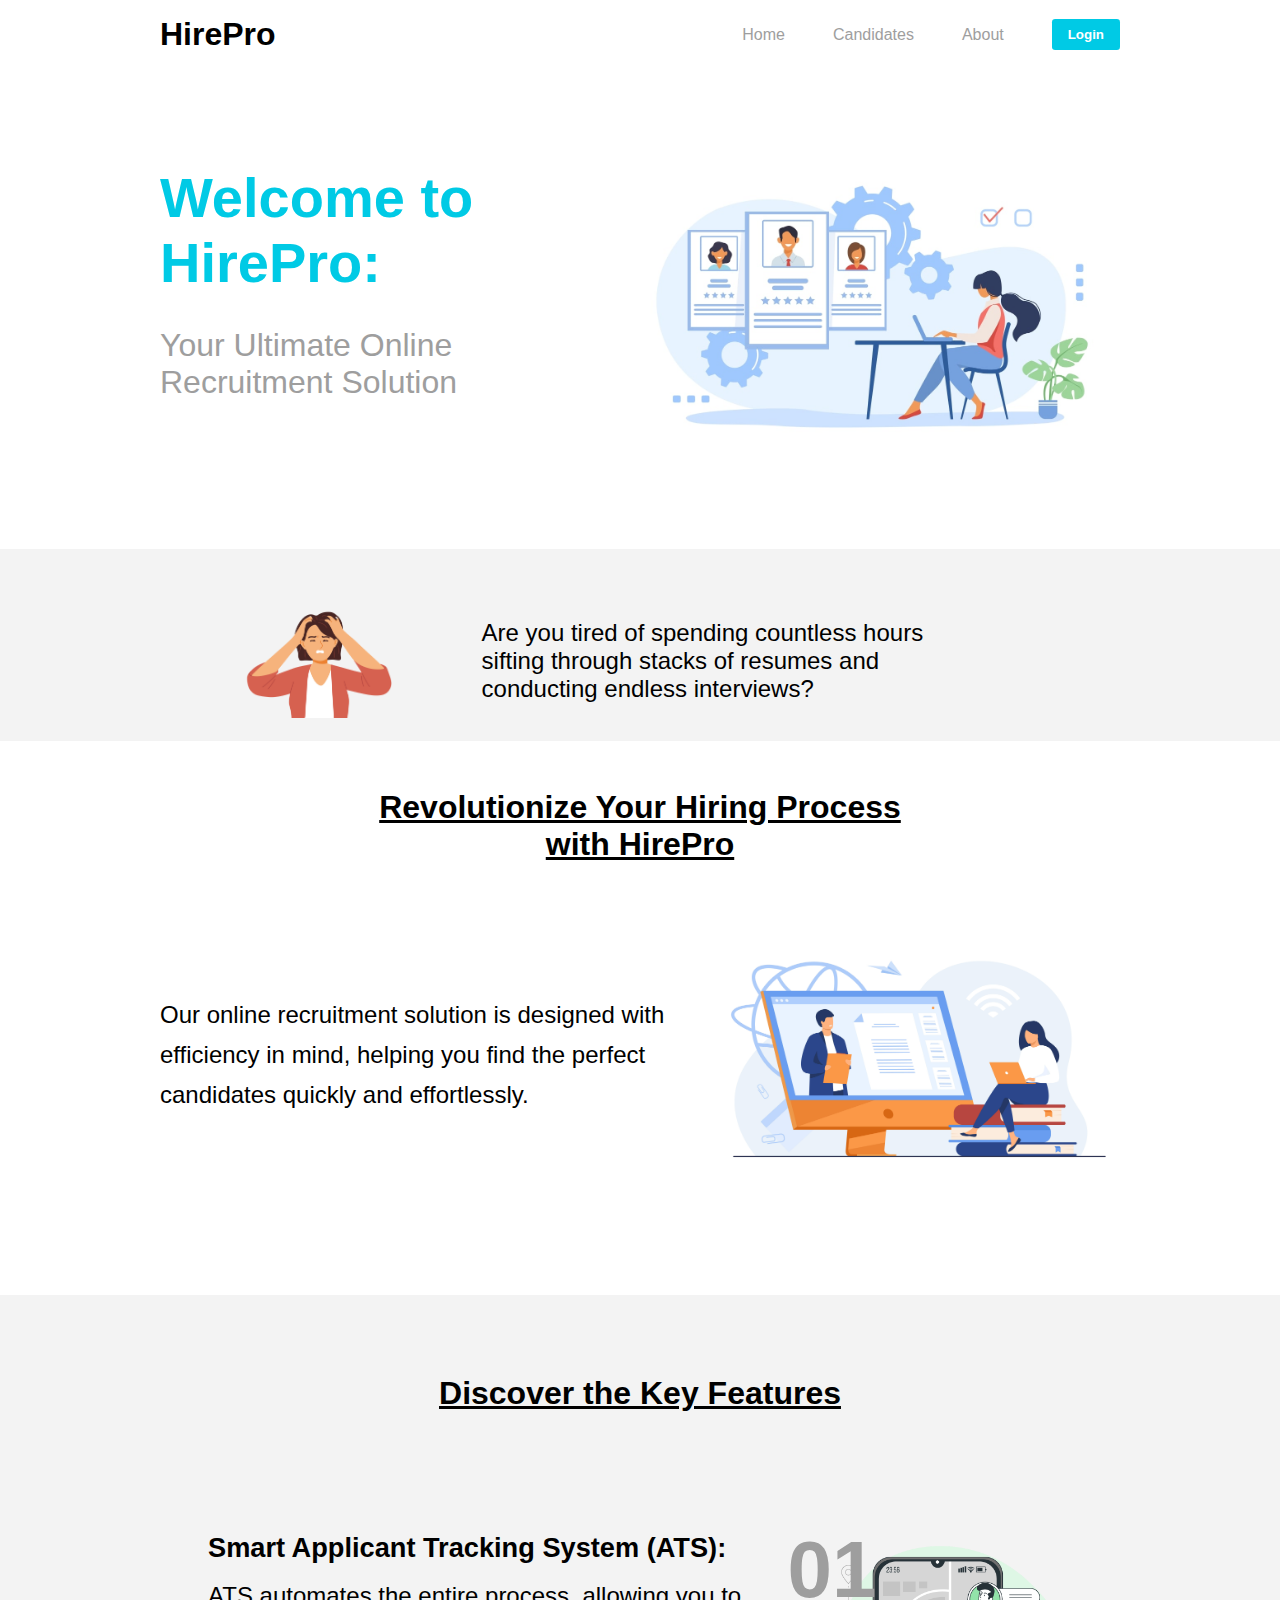
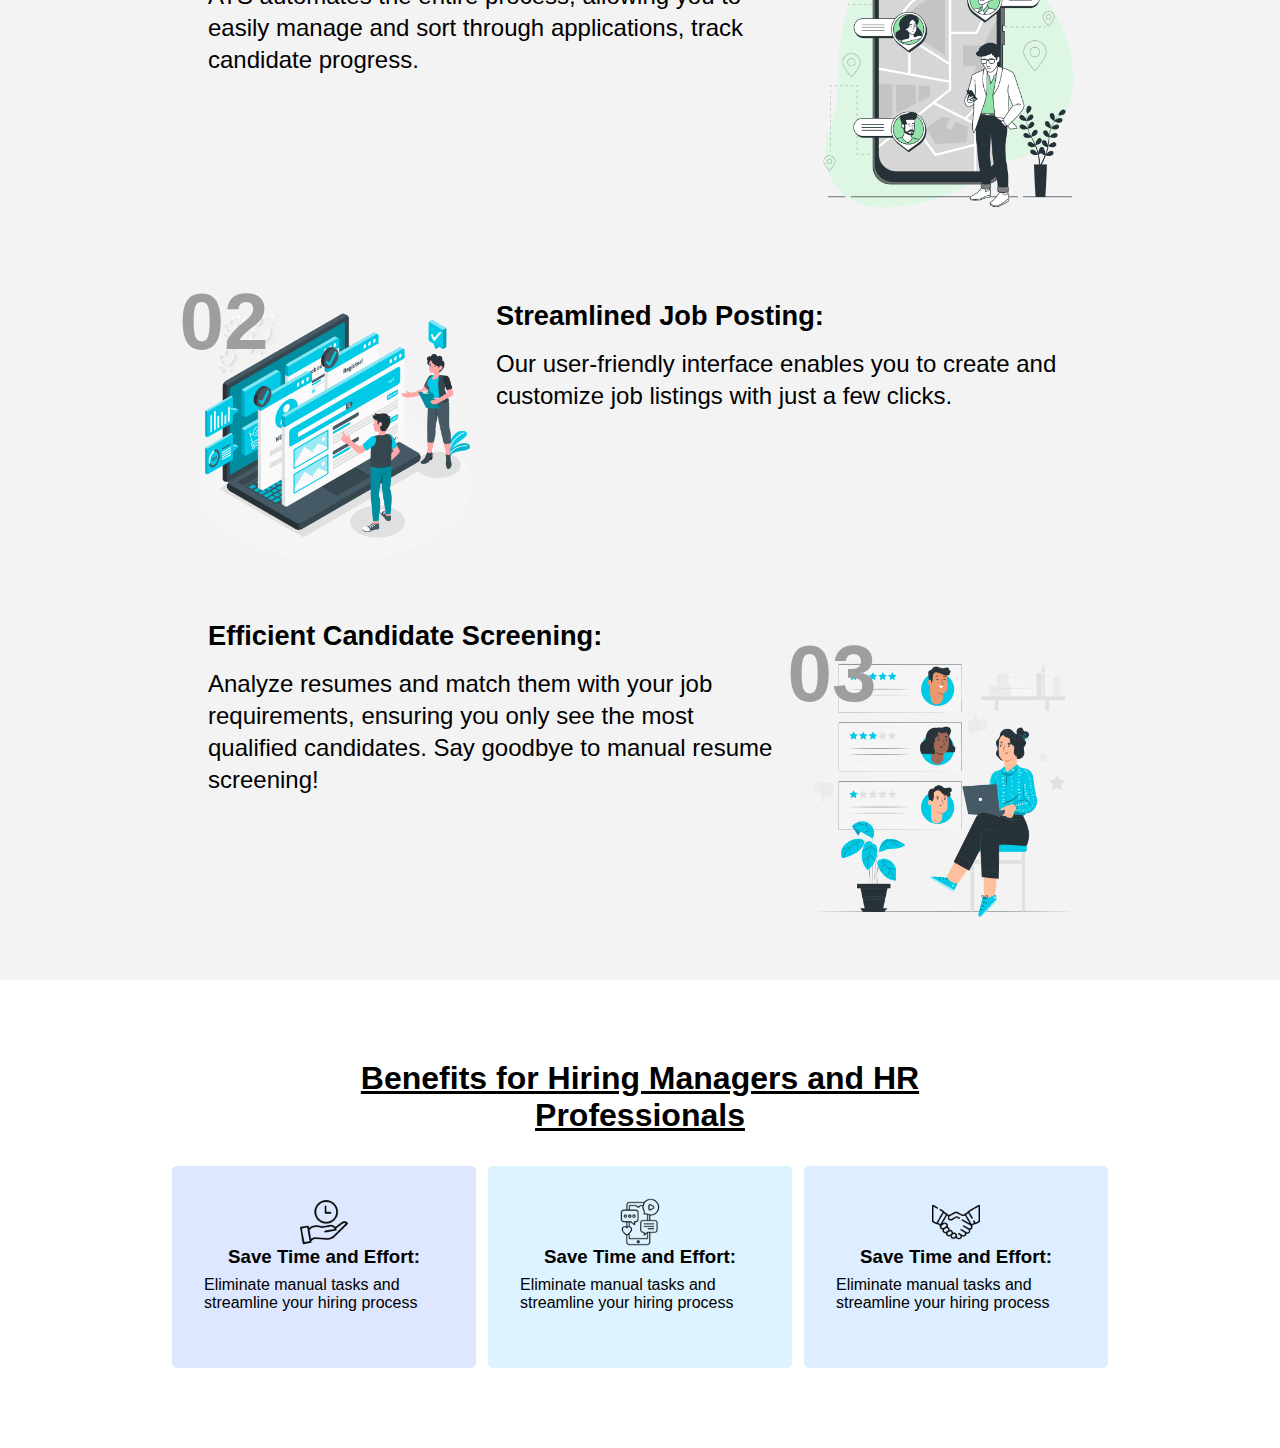
<file: index.html>
<!DOCTYPE html>
<html lang="en">

<head>
    <meta charset="UTF-8">
    <meta name="viewport" content="width=device-width, initial-scale=1.0">
    <title>HirePro</title>
    <link rel="stylesheet" href="index.css">
</head>

<body>
    <!-- nav bar -->
    <div class="nav-bar">
        <div class="logo">
            <h1>HirePro</h1>
        </div>
        <ul class="nav-items">
            <li><a href="./index.html">Home</a></li>
            <li><a href="./candidates.html">Candidates</a></li>
            <li><a href="http://">About</a></li>
            <li><a href="./login.html"><button class="login-btn">Login</button></a></li>
        </ul>
    </div>


    <!-- banner -->
    <div class="banner container flex">
        <div class="banner-title">
            <h1>Welcome to HirePro:</h1>
            <p>Your Ultimate Online Recruitment Solution</p>
        </div>
        <div class="banner-image">
        </div>
    </div>

    <!-- quote -->
    <div class="quote">
        <div class="quote-image"></div>
        <div class="quote-text">
            <p>Are you tired of spending countless hours sifting through stacks of resumes and conducting endless
                interviews? </p>
        </div>
    </div>

    <!-- revolution -->
    <div class="revolution-container">
        <h2 class="heading">Revolutionize Your Hiring Process with HirePro</h2>
        <div class="revolution-content">
            <p>Our online recruitment solution is designed with efficiency in mind, helping you find the perfect
                candidates quickly and effortlessly.</p>
            <div class="revolution-image"></div>
        </div>
    </div>

    <!-- Features -->
    <div class="Features-container">
        <h2 class="heading">Discover the Key Features</h2>
        <div class="Features-card">
            <div class="card-content">
                <h3>Smart Applicant Tracking System (ATS):</h3>
                <p>ATS automates the entire process, allowing you to easily manage and sort through applications, track
                    candidate progress.</p>
            </div>
            <div class="card-image-container">
                <h1>01</h1>
                <img class="card-image" src="./images/Location tracking-bro.png" alt="">
            </div>
        </div>
        <div class="Features-card">
            <div class="card-image-container">
                <h1>02</h1>
                <img class="card-image" src="./images/Usability testing-amico.png" alt="">
            </div>
            <div class="card-content">
                <h3>Streamlined Job Posting:</h3>
                <p>Our user-friendly interface enables you to create and customize job listings with just a few clicks.
                </p>
            </div>
        </div>
        <div class="Features-card">
            <div class="card-content">
                <h3>Efficient Candidate Screening:</h3>
                <p>Analyze resumes and match them with your job requirements, ensuring you only see the most qualified
                    candidates. Say goodbye to manual resume screening!</p>
            </div>
            <div class="card-image-container">
                <h1>03</h1>
                <img class="card-image" src="./images/Online Review-pana.png" alt="">
            </div>
        </div>
    </div>
    <!-- Benifits -->
    <div class="benifits">
        <h2 class="heading">Benefits for Hiring Managers and HR Professionals</h2>
        <div class="benifits-card-container">
            <div class="benifit-card card1">
                <img class="benifit-icon" src="./images/save-time.png" alt="">
                <h3>Save Time and Effort:</h3>
                <p>Eliminate manual tasks and streamline your hiring process</p>
            </div>
            <div class="benifit-card card2">
                <img class="benifit-icon" src="./images/social-web.png" alt="">
                <h3>Save Time and Effort:</h3>
                <p>Eliminate manual tasks and streamline your hiring process</p>
            </div>
            <div class="benifit-card card3">
                <img class="benifit-icon" src="./images/deal.png" alt="">
                <h3>Save Time and Effort:</h3>
                <p>Eliminate manual tasks and streamline your hiring process</p>
            </div>
        </div>
    </div>
</body>

</html>
</file>
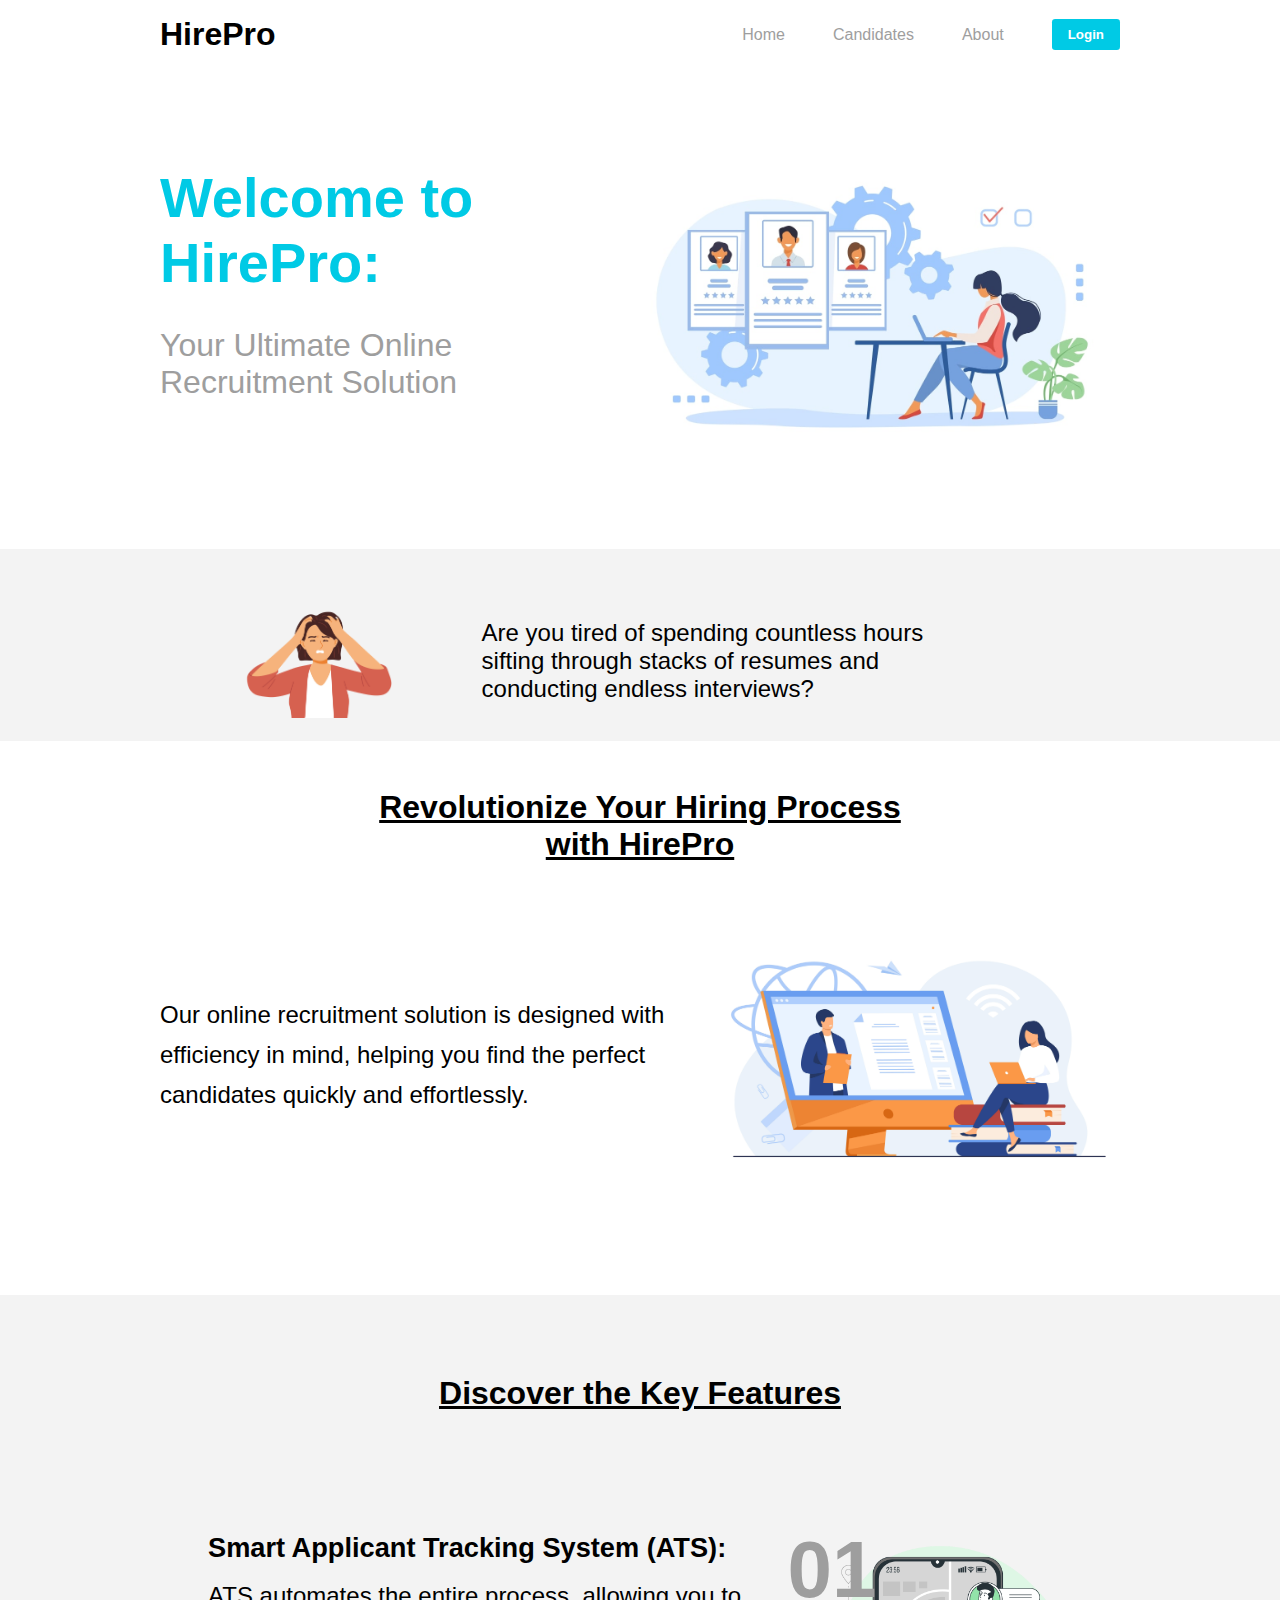
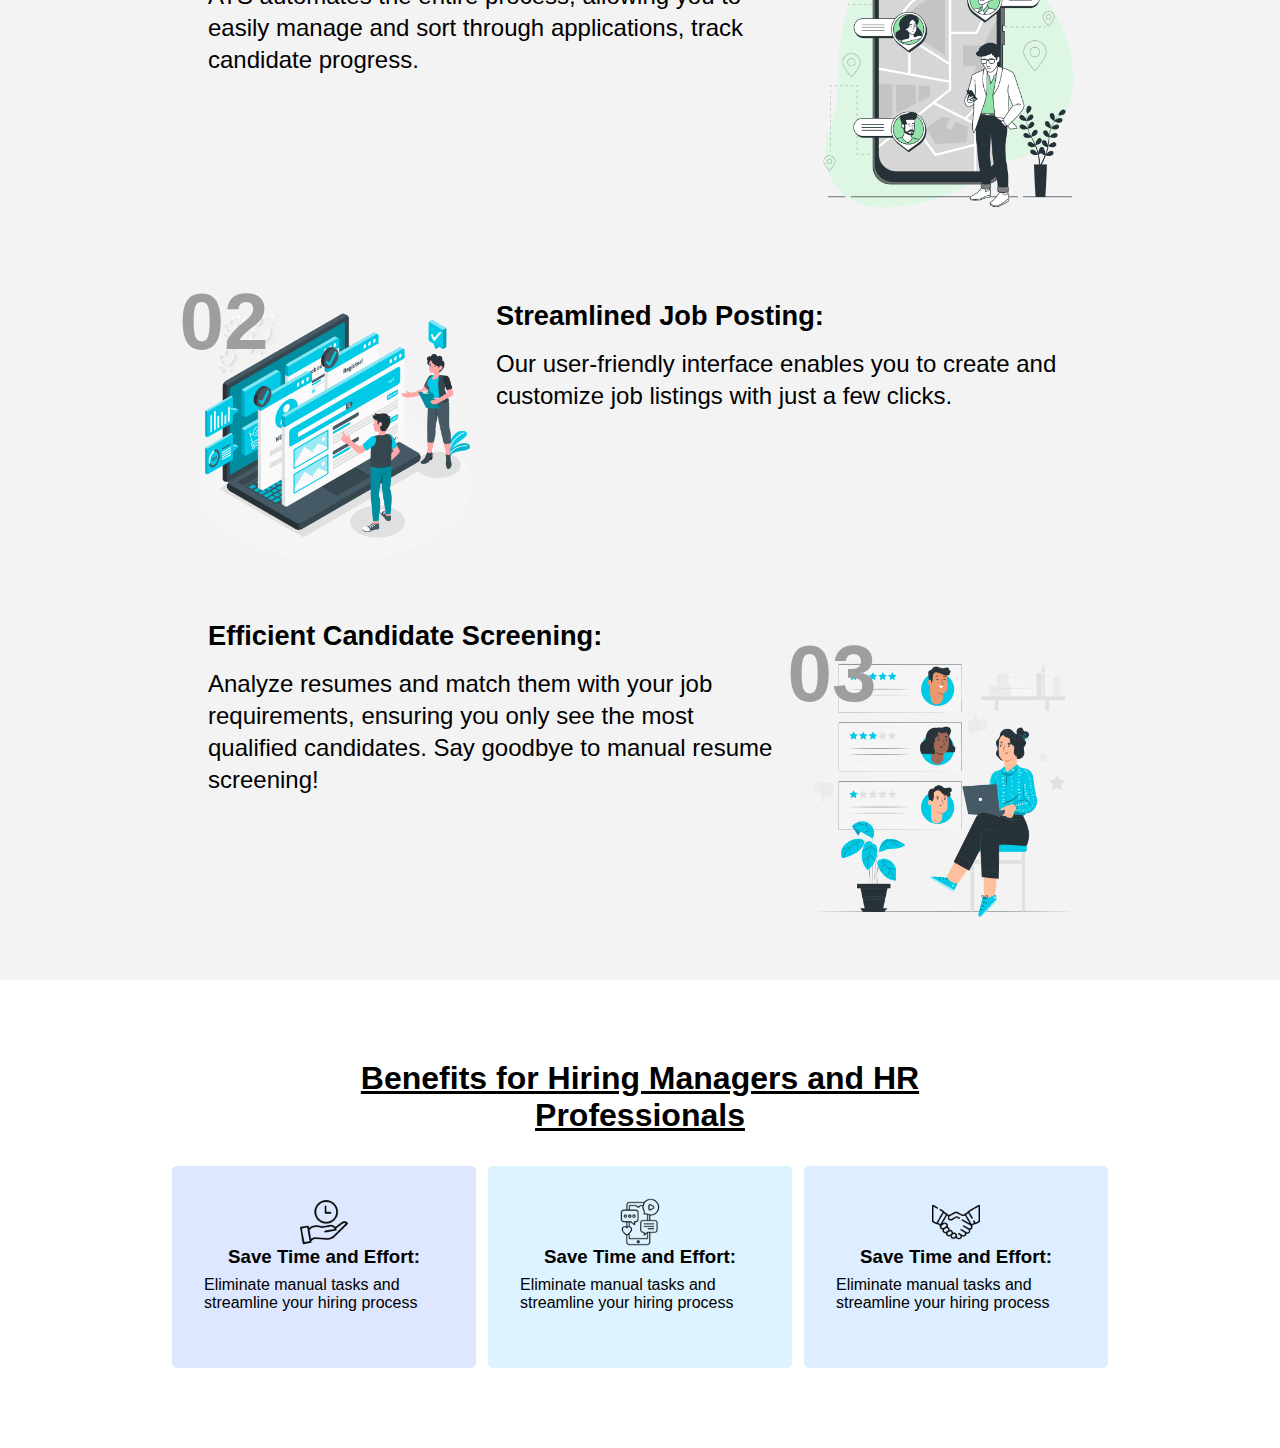
<file: src/index.html>
<!DOCTYPE html>
<html lang="en">

<head>
    <meta charset="UTF-8">
    <meta name="viewport" content="width=device-width, initial-scale=1.0">
    <title>HirePro</title>
    <link rel="stylesheet" href="index.css">
</head>

<body>
    <!-- nav bar -->
    <div class="nav-bar">
        <div class="logo">
            <h1>HirePro</h1>
        </div>
        <ul class="nav-items">
            <li><a href="./index.html">Home</a></li>
            <li><a href="./candidates.html">Candidates</a></li>
            <li><a href="http://">About</a></li>
            <li><a href="./login.html"><button class="login-btn">Login</button></a></li>
        </ul>
    </div>


    <!-- banner -->
    <div class="banner container flex">
        <div class="banner-title">
            <h1>Welcome to HirePro:</h1>
            <p>Your Ultimate Online Recruitment Solution</p>
        </div>
        <div class="banner-image">
        </div>
    </div>

    <!-- quote -->
    <div class="quote">
        <div class="quote-image"></div>
        <div class="quote-text">
            <p>Are you tired of spending countless hours sifting through stacks of resumes and conducting endless
                interviews? </p>
        </div>
    </div>

    <!-- revolution -->
    <div class="revolution-container">
        <h2 class="heading">Revolutionize Your Hiring Process with HirePro</h2>
        <div class="revolution-content">
            <p>Our online recruitment solution is designed with efficiency in mind, helping you find the perfect
                candidates quickly and effortlessly.</p>
            <div class="revolution-image"></div>
        </div>
    </div>

    <!-- Features -->
    <div class="Features-container">
        <h2 class="heading">Discover the Key Features</h2>
        <div class="Features-card">
            <div class="card-content">
                <h3>Smart Applicant Tracking System (ATS):</h3>
                <p>ATS automates the entire process, allowing you to easily manage and sort through applications, track
                    candidate progress.</p>
            </div>
            <div class="card-image-container">
                <h1>01</h1>
                <img class="card-image" src="../images/Location tracking-bro.png" alt="">
            </div>
        </div>
        <div class="Features-card">
            <div class="card-image-container">
                <h1>02</h1>
                <img class="card-image" src="../images/Usability testing-amico.png" alt="">
            </div>
            <div class="card-content">
                <h3>Streamlined Job Posting:</h3>
                <p>Our user-friendly interface enables you to create and customize job listings with just a few clicks.
                </p>
            </div>
        </div>
        <div class="Features-card">
            <div class="card-content">
                <h3>Efficient Candidate Screening:</h3>
                <p>Analyze resumes and match them with your job requirements, ensuring you only see the most qualified
                    candidates. Say goodbye to manual resume screening!</p>
            </div>
            <div class="card-image-container">
                <h1>03</h1>
                <img class="card-image" src="../images/Online Review-pana.png" alt="">
            </div>
        </div>
    </div>
    <!-- Benifits -->
    <div class="benifits">
        <h2 class="heading">Benefits for Hiring Managers and HR Professionals</h2>
        <div class="benifits-card-container">
            <div class="benifit-card card1">
                <img class="benifit-icon" src="../images/save-time.png" alt="">
                <h3>Save Time and Effort:</h3>
                <p>Eliminate manual tasks and streamline your hiring process</p>
            </div>
            <div class="benifit-card card2">
                <img class="benifit-icon" src="../images/social-web.png" alt="">
                <h3>Save Time and Effort:</h3>
                <p>Eliminate manual tasks and streamline your hiring process</p>
            </div>
            <div class="benifit-card card3">
                <img class="benifit-icon" src="../images/deal.png" alt="">
                <h3>Save Time and Effort:</h3>
                <p>Eliminate manual tasks and streamline your hiring process</p>
            </div>
        </div>
    </div>
</body>

</html>
</file>
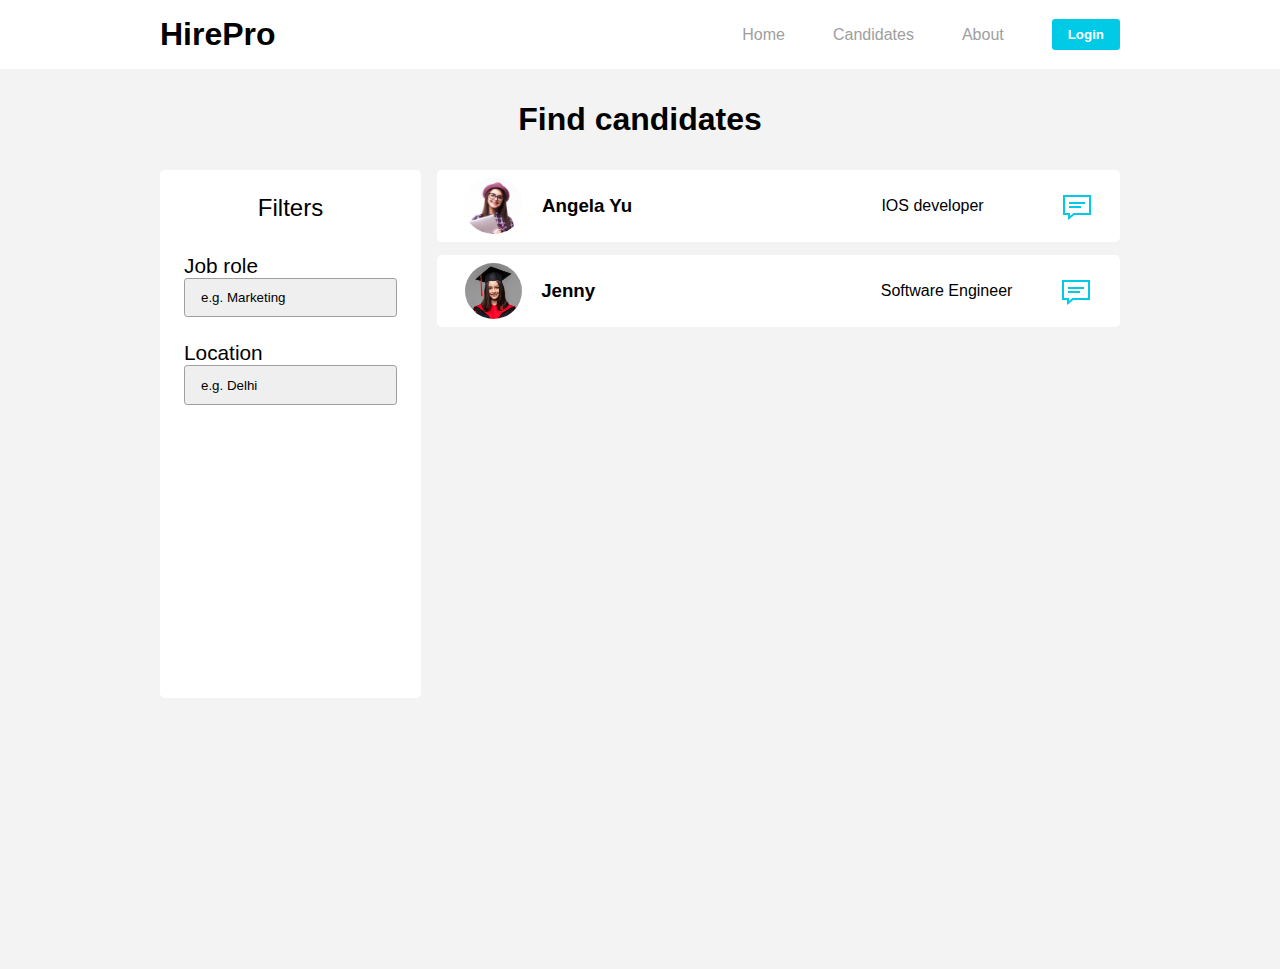
<file: candidates.html>
<!DOCTYPE html>
<html lang="en">

<head>
    <meta charset="UTF-8">
    <meta name="viewport" content="width=device-width, initial-scale=1.0">
    <title>Candidates</title>
    <link rel="stylesheet" href="index.css">
    <link rel="stylesheet" href="candidates.css">
</head>

<body>
    <!-- nav bar -->
    <div class="nav-bar">
        <div class="logo">
            <h1>HirePro</h1>
        </div>
        <ul class="nav-items">
            <li><a href="./index.html">Home</a></li>
            <li><a href="./candidates.html">Candidates</a></li>
            <li><a href="">About</a></li>
            <li><a href="./login.html"><button class="login-btn">Login</button></a></li>
        </ul>
    </div>

    <div class="candi-container">
        <h1 class="candi-heding ">Find candidates</h1>
        <div>
            <div class="filters">
                <h2>Filters</h2>
                <label for="job-role">Job role</label>
                <select>
                    <option value="" disabled selected hidden>e.g. Marketing</option>
                    <option value="">Frontend developer</option>
                    <option value="">Backend developer</option>
                    <option value="">DBA</option>
                    <option value="">QA-Manual</option>
                    <option value="">IOS developer</option>

                </select>
                <label for="location">Location</label>
                <select>
                    <option value="" disabled selected hidden>e.g. Delhi</option>
                    <option value="Andhra Pradesh">Andhra Pradesh</option>
                    <option value="Andaman and Nicobar Islands">Andaman and Nicobar Islands</option>
                    <option value="Arunachal Pradesh">Arunachal Pradesh</option>
                    <option value="Assam">Assam</option>
                    <option value="Bihar">Bihar</option>
                    <option value="Chandigarh">Chandigarh</option>
                    <option value="Chhattisgarh">Chhattisgarh</option>
                    <option value="Dadar and Nagar Haveli">Dadar and Nagar Haveli</option>
                    <option value="Daman and Diu">Daman and Diu</option>
                    <option value="Delhi">Delhi</option>
                    <option value="Lakshadweep">Lakshadweep</option>
                    <option value="Puducherry">Puducherry</option>
                    <option value="Goa">Goa</option>
                    <option value="Gujarat">Gujarat</option>
                    <option value="Haryana">Haryana</option>
                    <option value="Himachal Pradesh">Himachal Pradesh</option>
                    <option value="Jammu and Kashmir">Jammu and Kashmir</option>
                    <option value="Jharkhand">Jharkhand</option>
                    <option value="Karnataka">Karnataka</option>
                    <option value="Kerala">Kerala</option>
                    <option value="Madhya Pradesh">Madhya Pradesh</option>
                    <option value="Maharashtra">Maharashtra</option>
                    <option value="Manipur">Manipur</option>
                    <option value="Meghalaya">Meghalaya</option>
                    <option value="Mizoram">Mizoram</option>
                    <option value="Nagaland">Nagaland</option>
                    <option value="Odisha">Odisha</option>
                    <option value="Punjab">Punjab</option>
                    <option value="Rajasthan">Rajasthan</option>
                    <option value="Sikkim">Sikkim</option>
                    <option value="Tamil Nadu">Tamil Nadu</option>
                    <option value="Telangana">Telangana</option>
                    <option value="Tripura">Tripura</option>
                    <option value="Uttar Pradesh">Uttar Pradesh</option>
                    <option value="Uttarakhand">Uttarakhand</option>
                    <option value="West Bengal">West Bengal</option>
                </select>
            </div>
            <div class="candidates">
                <div class="candidate-card">
                    <img class="profile-icon" src="../images/student1.png" alt="">
                    <h3>Angela Yu</h3>
                    <p>IOS developer</p>
                    <img class="sms-icon" src="../images/sms.png" alt="">
                </div>
                <div class="candidate-card">
                    <img class="profile-icon" src="../images/student2.png" alt="">
                    <h3>Jenny</h3>
                    <p>Software Engineer</p>
                    <img class="sms-icon" src="../images/sms.png" alt="">
                </div>
            </div>
        </div>

    </div>

</body>

</html>
</file>
<file: index.css>
* {
  margin: 0;
  padding: 0;
  font-family: sans-serif;
}
:root {
  --primary: #00cae5;
  --secondary: #9e9e9e;
  --background-secon: #f3f3f3;
  --semi-bold: 700;
}
a {
  text-decoration: none;
  color: var(--secondary);
}
/* utility class */
.container {
  margin: 0 10rem;
}
.flex {
  display: flex;
}
/* nav bar */
.nav-bar {
  display: flex;
  justify-content: space-between;
  align-items: center;
  padding: 1rem 10rem;
  background-color: #fff;
  position: sticky;
  top: 0;
  z-index: 10;
}
.nav-items {
  display: flex;
  list-style-type: none;
  align-items: center;
}
.nav-items > li > a {
  margin: 0 0 0 3rem;
  color: #9e9e9e;
  cursor: pointer;
}
.nav-items > li > a:hover {
  color: black;
}
.login-btn {
  background-color: #00cae5;
  color: #fff;
  border: none;
  padding: 0.5rem 1rem;
  border-radius: 0.2rem;
  cursor: pointer;
  font-weight: var(--semi-bold);
}

/* banner */
.banner {
  justify-content: space-between;
}
.banner-image {
  height: 30rem;
  width: 40rem;
  background-image: url("./images/banner.jpg");
  background-repeat: no-repeat;
  background-size: contain;
  background-position: center;
}
.banner-title {
  padding: 6rem 0 0 0;
}
.banner-title > h1 {
  font-size: 3.5rem;
  color: var(--primary);
}
.banner-title > p {
  margin: 2rem 0 0 0;
  font-size: 2rem;
  color: var(--secondary);
}

/* quote section */
.quote {
  display: flex;
  padding: 2rem 15rem 0;
  background-color: var(--background-secon);
}
.quote-image {
  height: 10rem;
  width: 25rem;
  background-image: url("./images/frustate_women.png");
  background-repeat: no-repeat;
  background-size: contain;
  background-position: center;
}
.quote-text {
  padding: 0 5rem;
  display: flex;
  align-items: center;
  font-size: 1.5rem;
}

/* revolution */
.revolution-container {
  margin: 3rem 10rem;
}
.heading {
  width: 35rem;
  display: flex;
  margin: auto;
  flex-direction: column;
  font-weight: var(--semi-bold);
  text-decoration: underline;
  font-size: 1.5rem;
  text-align: center;
  font-size: 2rem;
}

.revolution-content {
  display: flex;
  padding: 2rem 0;
  justify-content: center;
  align-items: center;
}
.revolution-content > p {
  width: 40rem;
  font-size: 1.5rem;
  line-height: 2.5rem;
}
.revolution-image {
  height: 20rem;
  width: 30rem;
  background-image: url("./images/9175118_6461.jpg");
  background-repeat: no-repeat;
  background-size: contain;
  background-position: center;
}

/* Features */
.Features-container {
  padding: 5rem 12rem;
  background-color: var(--background-secon);
}

.Features-card {
  display: flex;
  align-items: center;
  justify-content: space-between;
  margin: 2rem 0;
}
.card-image-container {
  height: 20rem;
  width: 20rem;
  display: flex;
  flex-direction: column;
  align-items: center;
}
.card-image-container > h1 {
  position: relative;
  top: 5rem;
  left: -7rem;
  font-size: 5rem;
  color: var(--secondary);
}
.card-image {
  height: 18rem;
  width: 18rem;
  object-fit: contain;
}
.card-content {
  width: 45rem;
  padding: 1rem;
}
.card-content > h3 {
  margin: 0 0 1rem;
  font-size: 1.7rem;
  font-weight: var(--semi-bold);
}
.card-content > p {
  line-height: 2rem;
  font-size: 1.5rem;
}

/* Benifits  */
.benifits {
  margin: 5rem 0;
}

.benifits-card-container {
  margin: 2rem 10rem;
  display: flex;
  justify-content: space-evenly;
}
.benifit-card {
  width: 15rem;
  padding: 2rem;
  display: flex;
  flex-direction: column;
  align-items: center;
  border-radius: 0.3rem;
}
.card1 {
  background-color: #dde7ff;
}
.card2 {
  background-color: #ddf3ff;
}
.card3 {
  background-color: #dceeff;
}
.benifit-icon {
  height: 3rem;
}
.benifit-card > p {
  margin: 0.5rem 0 1.5rem;
}
</file>
<file: src/index.css>
* {
  margin: 0;
  padding: 0;
  font-family: sans-serif;
}
:root {
  --primary: #00cae5;
  --secondary: #9e9e9e;
  --background-secon: #f3f3f3;
  --semi-bold: 700;
}
a {
  text-decoration: none;
  color: var(--secondary);
}
/* utility class */
.container {
  margin: 0 10rem;
}
.flex {
  display: flex;
}
/* nav bar */
.nav-bar {
  display: flex;
  justify-content: space-between;
  align-items: center;
  padding: 1rem 10rem;
  background-color: #fff;
  position: sticky;
  top: 0;
  z-index: 10;
}
.nav-items {
  display: flex;
  list-style-type: none;
  align-items: center;
}
.nav-items > li > a {
  margin: 0 0 0 3rem;
  color: #9e9e9e;
  cursor: pointer;
}
.nav-items > li > a:hover {
  color: black;
}
.login-btn {
  background-color: #00cae5;
  color: #fff;
  border: none;
  padding: 0.5rem 1rem;
  border-radius: 0.2rem;
  cursor: pointer;
  font-weight: var(--semi-bold);
}

/* banner */
.banner {
  justify-content: space-between;
}
.banner-image {
  height: 30rem;
  width: 40rem;
  background-image: url("../images/banner.jpg");
  background-repeat: no-repeat;
  background-size: contain;
  background-position: center;
}
.banner-title {
  padding: 6rem 0 0 0;
}
.banner-title > h1 {
  font-size: 3.5rem;
  color: var(--primary);
}
.banner-title > p {
  margin: 2rem 0 0 0;
  font-size: 2rem;
  color: var(--secondary);
}

/* quote section */
.quote {
  display: flex;
  padding: 2rem 15rem 0;
  background-color: var(--background-secon);
}
.quote-image {
  height: 10rem;
  width: 25rem;
  background-image: url("../images/frustate_women.png");
  background-repeat: no-repeat;
  background-size: contain;
  background-position: center;
}
.quote-text {
  padding: 0 5rem;
  display: flex;
  align-items: center;
  font-size: 1.5rem;
}

/* revolution */
.revolution-container {
  margin: 3rem 10rem;
}
.heading {
  width: 35rem;
  display: flex;
  margin: auto;
  flex-direction: column;
  font-weight: var(--semi-bold);
  text-decoration: underline;
  font-size: 1.5rem;
  text-align: center;
  font-size: 2rem;
}

.revolution-content {
  display: flex;
  padding: 2rem 0;
  justify-content: center;
  align-items: center;
}
.revolution-content > p {
  width: 40rem;
  font-size: 1.5rem;
  line-height: 2.5rem;
}
.revolution-image {
  height: 20rem;
  width: 30rem;
  background-image: url("../images/9175118_6461.jpg");
  background-repeat: no-repeat;
  background-size: contain;
  background-position: center;
}

/* Features */
.Features-container {
  padding: 5rem 12rem;
  background-color: var(--background-secon);
}

.Features-card {
  display: flex;
  align-items: center;
  justify-content: space-between;
  margin: 2rem 0;
}
.card-image-container {
  height: 20rem;
  width: 20rem;
  display: flex;
  flex-direction: column;
  align-items: center;
}
.card-image-container > h1 {
  position: relative;
  top: 5rem;
  left: -7rem;
  font-size: 5rem;
  color: var(--secondary);
}
.card-image {
  height: 18rem;
  width: 18rem;
  object-fit: contain;
}
.card-content {
  width: 45rem;
  padding: 1rem;
}
.card-content > h3 {
  margin: 0 0 1rem;
  font-size: 1.7rem;
  font-weight: var(--semi-bold);
}
.card-content > p {
  line-height: 2rem;
  font-size: 1.5rem;
}

/* Benifits  */
.benifits {
  margin: 5rem 0;
}

.benifits-card-container {
  margin: 2rem 10rem;
  display: flex;
  justify-content: space-evenly;
}
.benifit-card {
  width: 15rem;
  padding: 2rem;
  display: flex;
  flex-direction: column;
  align-items: center;
  border-radius: 0.3rem;
}
.card1 {
  background-color: #dde7ff;
}
.card2 {
  background-color: #ddf3ff;
}
.card3 {
  background-color: #dceeff;
}
.benifit-icon {
  height: 3rem;
}
.benifit-card > p {
  margin: 0.5rem 0 1.5rem;
}
</file>
<file: candidates.css>
* {
  margin: 0;
  padding: 0;
  font-family: sans-serif;
}
:root {
  --primary: #00cae5;
  --secondary: #9e9e9e;
  --background-secon: #f3f3f3;
  --semi-bold: 700;
}
a {
  text-decoration: none;
  color: var(--secondary);
}
.candi-container {
  height: 100vh;
  background-color: var(--background-secon);
  padding: 0 10rem;
  display: flex;
  flex-direction: column;
}
.candi-heding {
  margin: 2rem 0;
  text-align: center;
}
.candi-container > div {
  display: flex;
}
.filters {
  display: flex;
  flex-direction: column;
  justify-content: flex-start;
  width: 20rem;
  height: 30rem;
  padding: 1.5rem;
  margin: 0 1rem 0 0;
  background-color: #fff;
  border-radius: 0.3rem;
}
.filters > h2 {
  text-align: center;
  font-weight: lighter;
  margin-bottom: 2rem;
}
.filters > select {
  padding: 0.7rem 1rem;
  margin: 0 0 1.5rem;
  border: 0.01rem solid var(--secondary);
  border-radius: 0.2rem;
  -webkit-appearance: none;
  appearance: none;
}
.filters > select > option {
  border-radius: 0rem;
}
.filters > label {
  font-size: 1.3rem;
}
.candidates {
  width: 70rem;
  height: 30rem;
  border-radius: 0.3rem;
}

/* candidate list */
.candidate-card {
  display: flex;
  align-items: center;
  justify-content: space-evenly;
  background-color: #fff;
  border-radius: 0.3rem;
  padding: 0.5rem;
  margin: 0 0 0.8rem 0;
}
.profile-icon {
  height: 3.5rem;
  border-radius: 50%;
  cursor: pointer;
}
.candidate-card > h3 {
  cursor: pointer;
  width: 20rem;
}
.candidate-card > p {
  width: 10rem;
}
.sms-icon {
  cursor: pointer;
}
</file>
